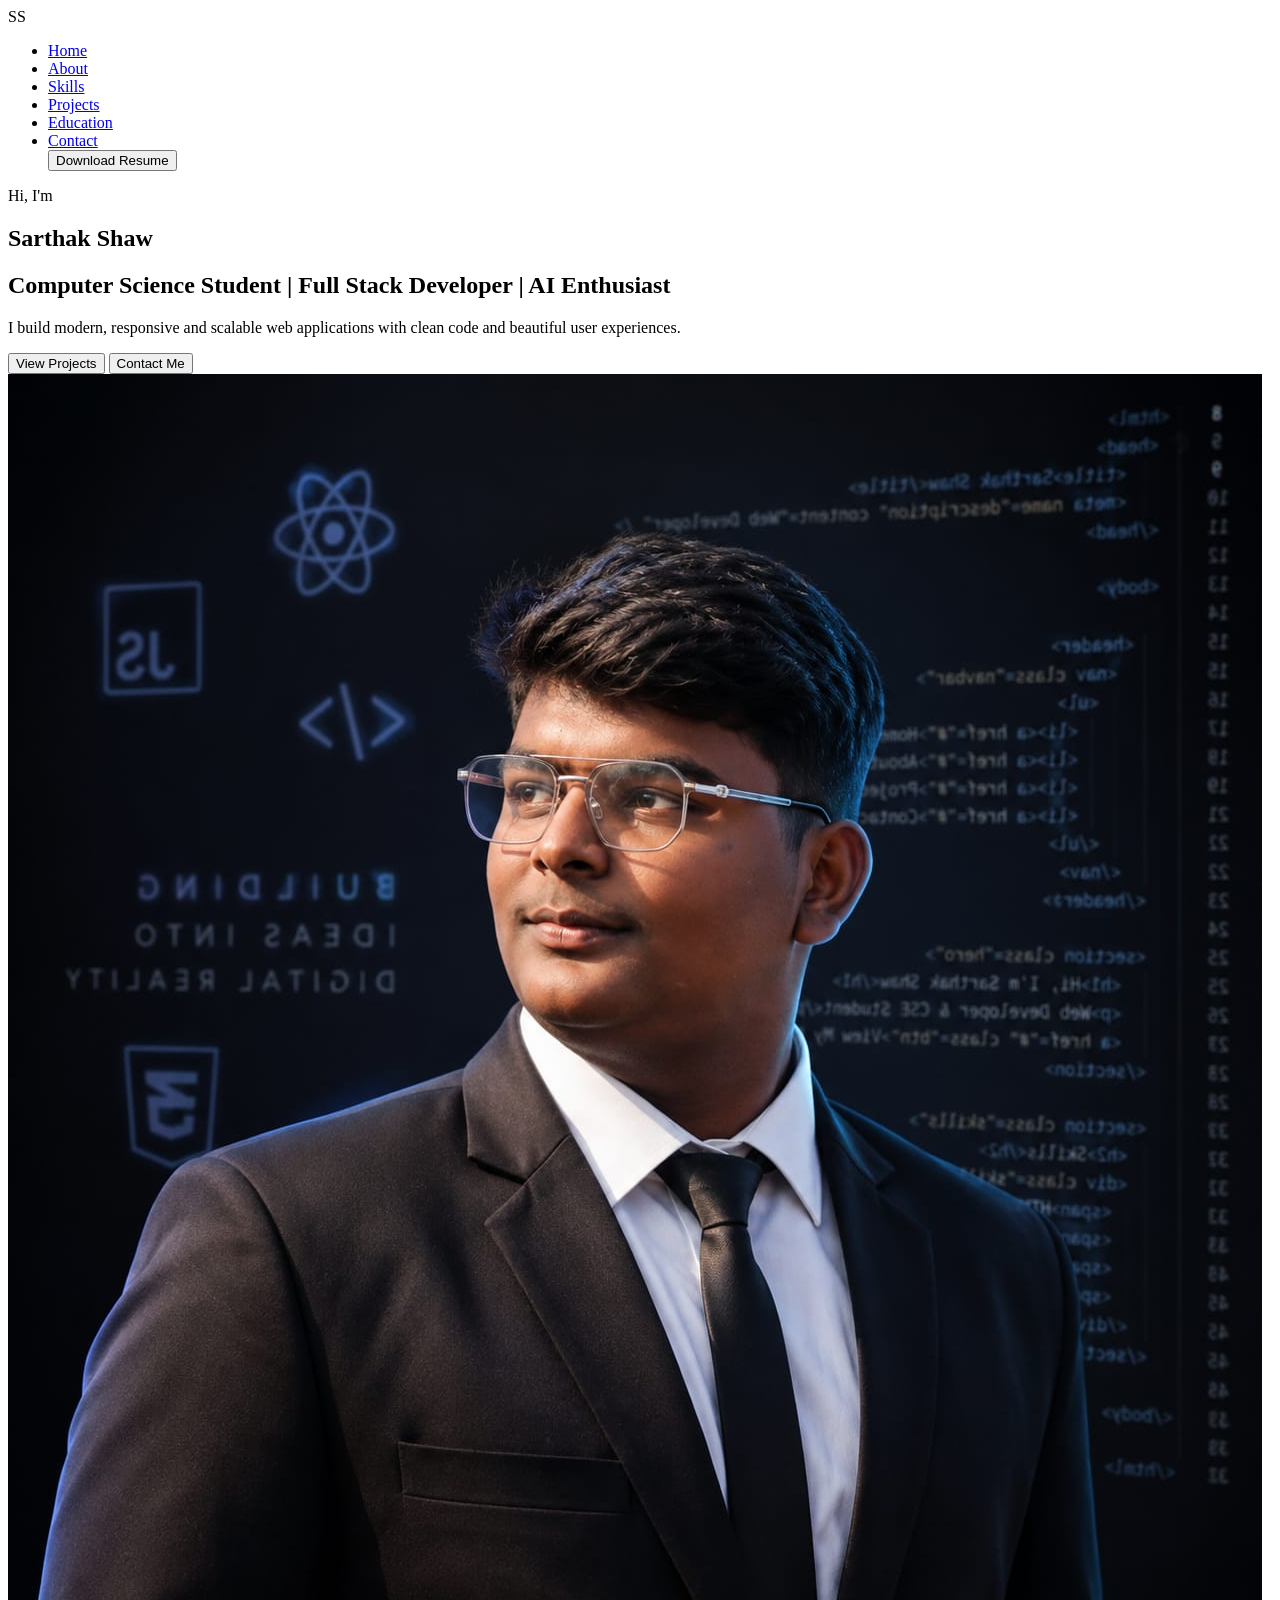
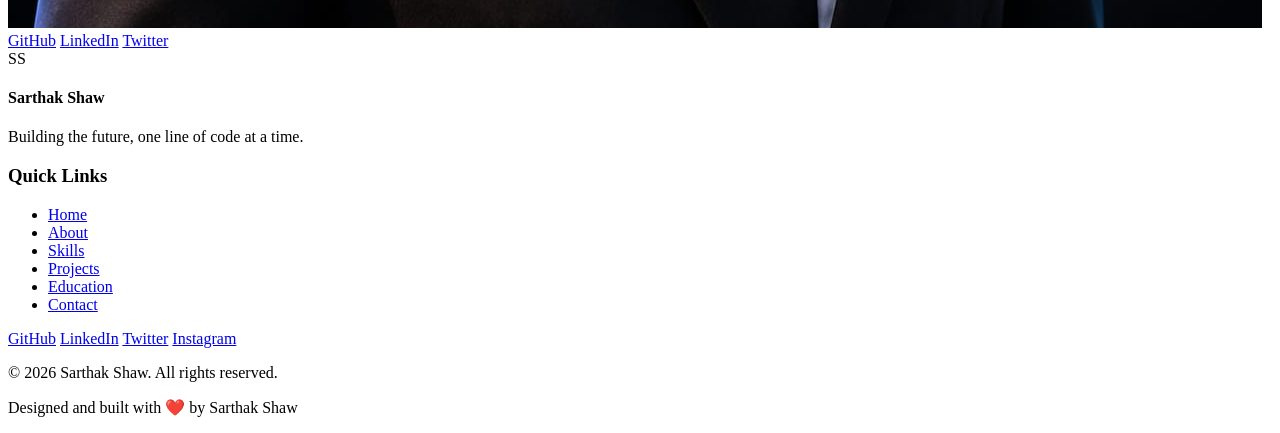
<file: index.html>
<!DOCTYPE html>
<html lang="en">
<head>
    <meta charset="UTF-8">
    <meta name="viewport" content="width=device-width, initial-scale=1.0">
    <title>My Portfolio</title>
    
</head>
<body>
    <header>
        <nav>
        <div class="logo">SS</div>
            <ul>
                <li><a href="index.html">Home</a></li>
                <li><a href="about.html">About</a></li>
                <li><a href="skills.html">Skills</a></li>
                <li><a href="projects.html">Projects</a></li>
                <li><a href="education.html">Education</a></li>
                <li><a href="contact.html">Contact</a></li>
            
                <a href="resume.html">
                    <button>Download Resume</button>
                </a>
            </ul>
        </nav>
    </header>
    <main>
        <section class="hero">
            <div class="hero-text">
                <p>Hi, I'm</p>
                <div class="title">
                    <h1>Sarthak Shaw</h1>
                </div>
                <h2>Computer Science Student | Full Stack Developer | AI Enthusiast</h2>
                <p>I build modern, responsive and scalable web applications with clean code and beautiful user experiences.</p>
                <a href="projects.html">
                    <button>View Projects</button></a>
                <a href="contact.html">
                    <button>Contact Me</button></a>
            </div>
            <div class="hero-image">
                <img src="photome.jpeg" alt="Profile Picture">
            </div>
        </section>

        <section class="social">
            <a href="https://github.com/sarthakshaw" target="_blank">GitHub</a>
            <a href="https://www.linkedin.com/in/sarthakshaw/" target="_blank">LinkedIn</a>
            <a href="https://twitter.com/sarthakshaw" target="_blank">Twitter</a>
        </section>

    </main>

    <footer>
        <section class="footer">
            <div class="logo">SS</div>
            <div class="details">
            <p><h4>Sarthak Shaw</h4></p>
            <p>Building the future, one line of code at a time.</p>
            </div>
            
            <div class="quick-links">
                <h3>Quick Links</h3>
                <ul>
                    <li><a href="index.html">Home</a></li>
                    <li><a href="about.html">About</a></li>
                    <li><a href="skills.html">Skills</a></li>
                    <li><a href="projects.html">Projects</a></li>
                    <li><a href="education.html">Education</a></li>
                    <li><a href="contact.html">Contact</a></li>
                </ul>
            </div>

            <div class="Connect">
            <a href="https://github.com/SarthakShaw01" target="_blank">GitHub</a>
            <a href="https://www.linkedin.com/in/sarthakshaw/" target="_blank">LinkedIn</a>
            <a href="https://x.com/SarthakShaw2007" target="_blank">Twitter</a>
            <a href="https://www.instagram.com/sarthak.shaw/?hl=en" target="_blank">Instagram</a>
            </div>


            <div>
                <p>© 2026 Sarthak Shaw. All rights reserved.</p>
                <p>Designed and built with ❤️ by Sarthak Shaw</p>
            </div>
                

        </section>
    </footer>
</body>
</html>
</file>
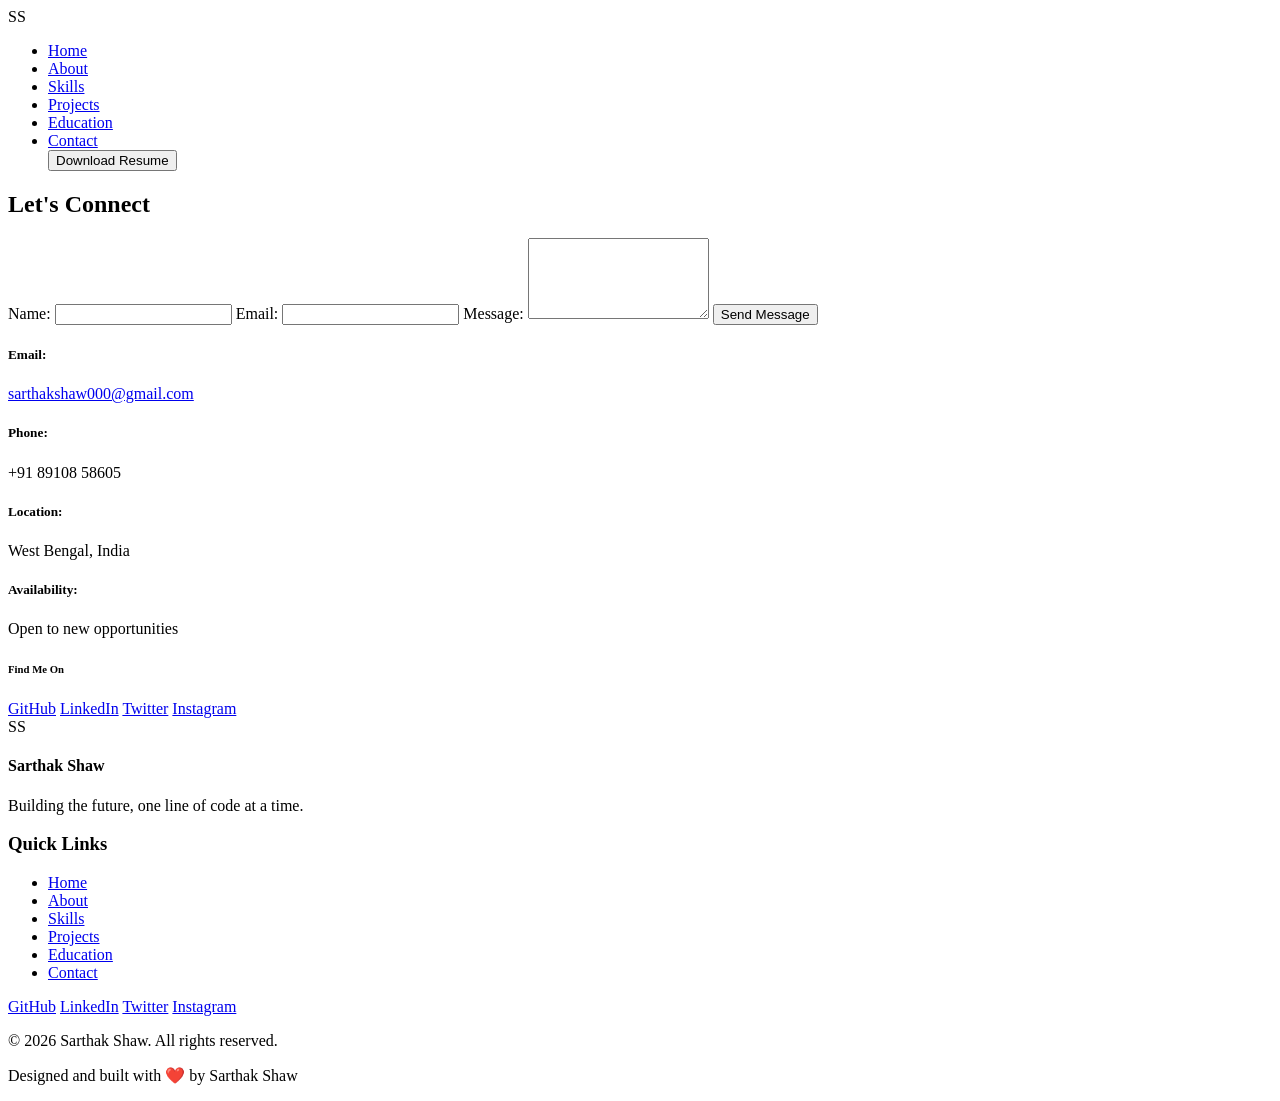
<file: contact.html>
<!DOCTYPE html>
<html lang="en">
<head>
    <meta charset="UTF-8">
    <meta name="viewport" content="width=device-width, initial-scale=1.0">
    <title>Document</title>
</head>
<body>
    <header>
        <nav>
        <div class="logo">SS</div>
            <ul>
                <li><a href="index.html">Home</a></li>
                <li><a href="about.html">About</a></li>
                <li><a href="skills.html">Skills</a></li>
                <li><a href="projects.html">Projects</a></li>
                <li><a href="education.html">Education</a></li>
                <li><a href="contact.html">Contact</a></li>
            
                <a href="resume.html">
                    <button>Download Resume</button>
                </a>
            </ul>
        </nav>
    </header>

    <main>
        <section class="contact">
            <div class="title">
                <h2>Let's Connect</h2>
            </div>
            <div class="contact-form">
                <form action="https://formspree.io/f/xpqggver" method="POST">
                    <label for="name">Name:</label>
                    <input type="text" id="name" name="name" required>

                    <label for="email">Email:</label>
                    <input type="email" id="email" name="_replyto" required>

                    <label for="message">Message:</label>
                    <textarea id="message" name="message" rows="5" required></textarea>

                    <button type="submit">Send Message</button>
                </form>
            </div>
            <div class="contact-info">
                <h5>Email:</h5>
                <p><a href="mailto:sarthakshaw000@gmail.com">sarthakshaw000@gmail.com</a></p>
                <h5>Phone:</h5>
                <p>+91 89108 58605</p>
                <h5>Location:</h5>
                <p>West Bengal, India</p>
                <h5>Availability:</h5>
                <p>Open to new opportunities</p>
            </div>
            <div class="social">
                <h6>Find Me On</h6>
                <a href="https://github.com/SarthakShaw01" target="_blank">GitHub</a>
                <a href="https://www.linkedin.com/in/sarthakshaw/" target="_blank">LinkedIn</a>
                <a href="https://x.com/SarthakShaw2007" target="_blank">Twitter</a>
                <a href="https://www.instagram.com/sarthak.shaw/?hl=en" target="_blank">Instagram</a>
            </div>
        </section>
    </main>


    <footer>
        <section class="footer">
            <div class="logo">SS</div>
            <div class="details">
            <p><h4>Sarthak Shaw</h4></p>
            <p>Building the future, one line of code at a time.</p>
            </div>
            
            <div class="quick-links">
                <h3>Quick Links</h3>
                <ul>
                    <li><a href="index.html">Home</a></li>
                    <li><a href="about.html">About</a></li>
                    <li><a href="skills.html">Skills</a></li>
                    <li><a href="projects.html">Projects</a></li>
                    <li><a href="education.html">Education</a></li>
                    <li><a href="contact.html">Contact</a></li>
                </ul>
            </div>

            <div class="Connect">
            <a href="https://github.com/SarthakShaw01" target="_blank">GitHub</a>
            <a href="https://www.linkedin.com/in/sarthakshaw/" target="_blank">LinkedIn</a>
            <a href="https://x.com/SarthakShaw2007" target="_blank">Twitter</a>
            <a href="https://www.instagram.com/sarthak.shaw/?hl=en" target="_blank">Instagram</a>
            </div>


            <div>
                <p>© 2026 Sarthak Shaw. All rights reserved.</p>
                <p>Designed and built with ❤️ by Sarthak Shaw</p>
            </div>
                

        </section>
    </footer>  
</body>
</html>
</file>
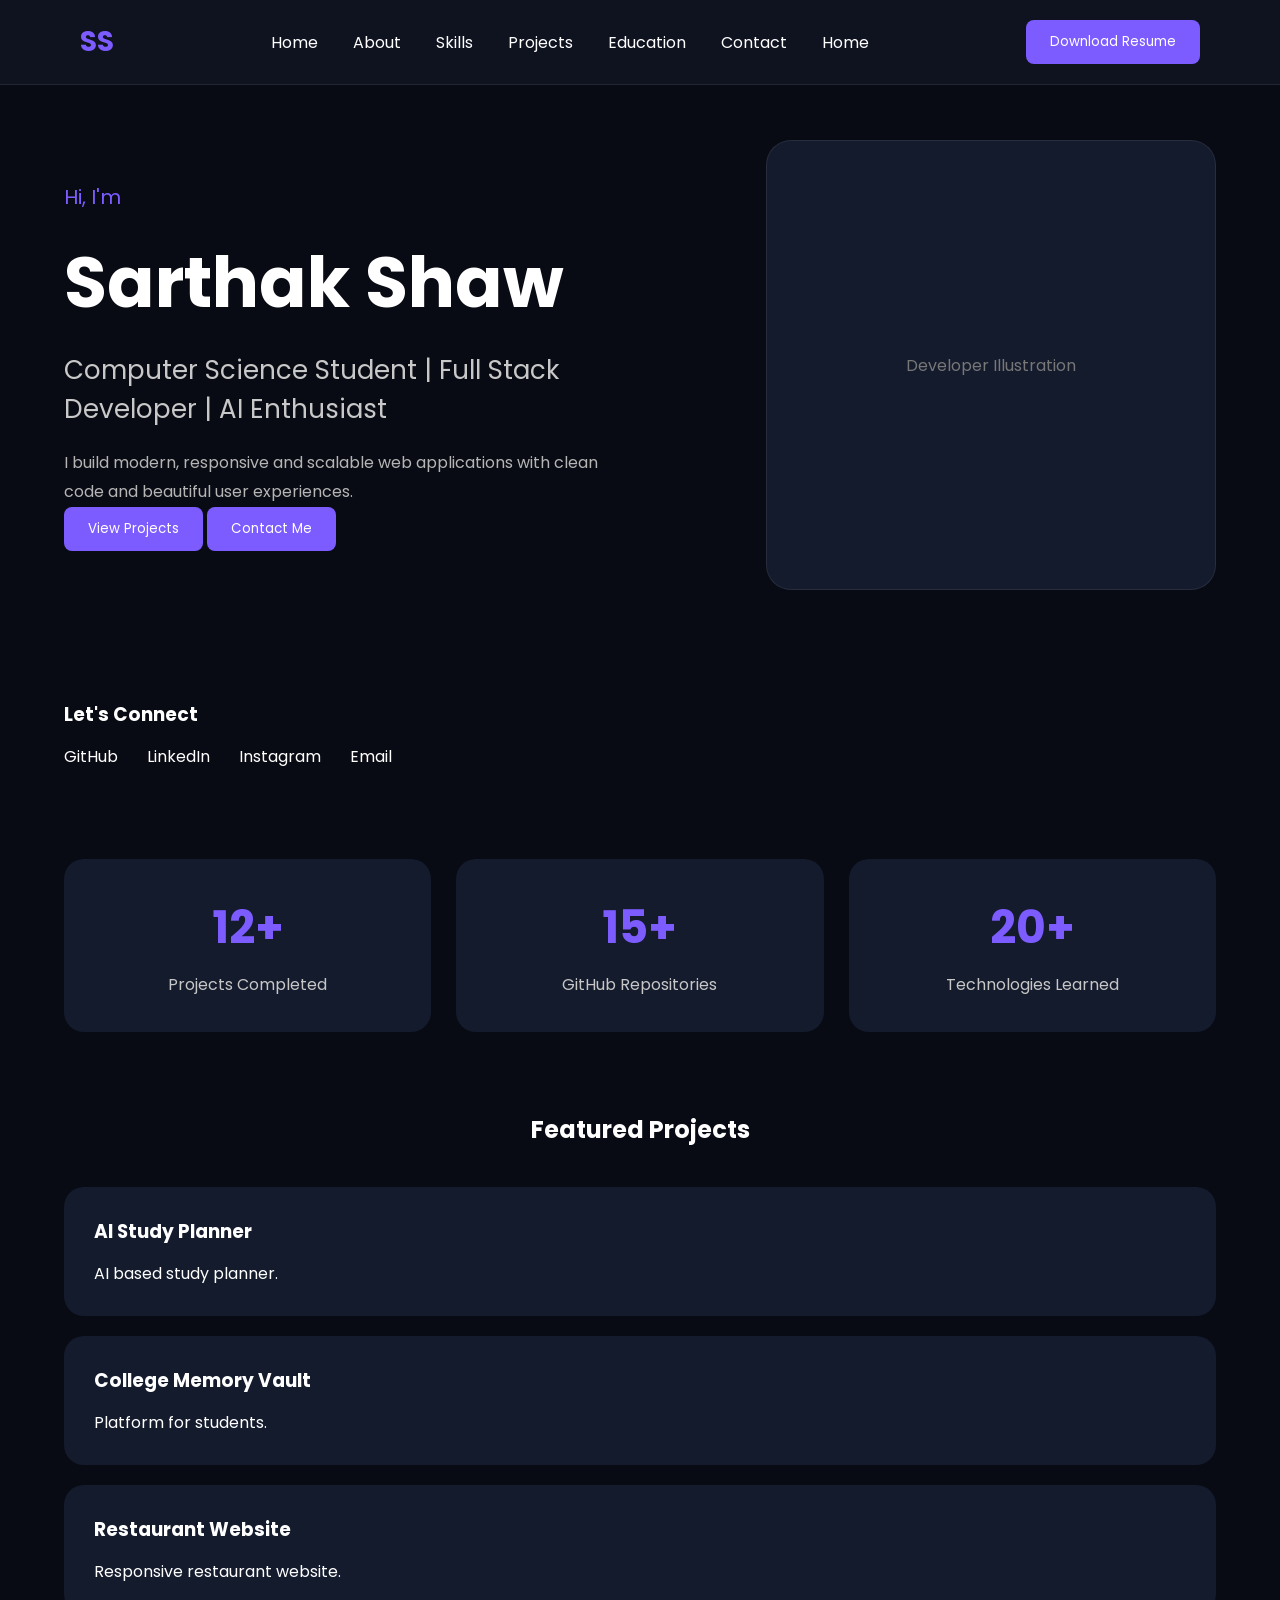
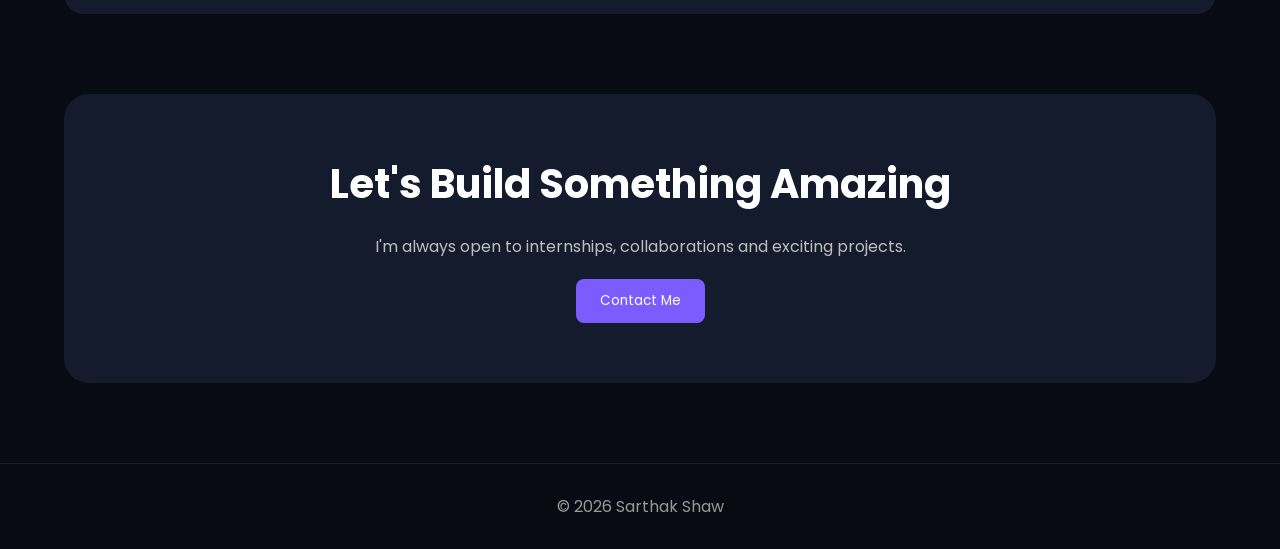
<file: demo.html>
<!DOCTYPE html>
<html lang="en">
<head>
    <meta charset="UTF-8">
    <meta name="viewport" content="width=device-width, initial-scale=1.0">
    <title>Document</title>
    <link rel="stylesheet" href="style.css">
</head>
<body>

    <!-- Header -->
    <header>
        <nav>
            <div class="logo">SS</div>

            <ul>
                <li><a href="demo.html">Home</a></li>
                <li><a href="about.html">About</a></li>
                <li><a href="skills.html">Skills</a></li>
                <li><a href="projects.html">Projects</a></li>
                <li><a href="education.html">Education</a></li>
                <li><a href="contact.html">Contact</a></li>
                <li><a href="index.html">Home</a></li>
            </ul>

            <a href="resume.html">
                <button>Download Resume</button>
            </a>
        </nav>
    </header>

    <!-- Main -->
    <main>

        <!-- Hero Section -->
        <section class="hero">

            <div class="hero-text">

                <p>Hi, I'm</p>

                <h1>Sarthak Shaw</h1>

                <h2>
                    Computer Science Student |
                    Full Stack Developer |
                    AI Enthusiast
                </h2>

                <p>
                    I build modern, responsive and scalable web
                    applications with clean code and beautiful user
                    experiences.
                </p>

                <button>View Projects</button>
                <button>Contact Me</button>

            </div>

            <div class="hero-image">

                <!-- Developer Illustration -->

            </div>

        </section>

        <!-- Social Links -->
        <section class="social">

            <h3>Let's Connect</h3>

            <a href="#">GitHub</a>
            <a href="#">LinkedIn</a>
            <a href="#">Instagram</a>
            <a href="#">Email</a>

        </section>

        <!-- Quick Stats -->
        <section class="stats">

            <div>
                <h2>12+</h2>
                <p>Projects Completed</p>
            </div>

            <div>
                <h2>15+</h2>
                <p>GitHub Repositories</p>
            </div>

            <div>
                <h2>20+</h2>
                <p>Technologies Learned</p>
            </div>

        </section>

        <!-- Featured Projects -->
        <section class="featured-projects">

            <h2>Featured Projects</h2>

            <div class="project-card">
                <h3>AI Study Planner</h3>
                <p>AI based study planner.</p>
            </div>

            <div class="project-card">
                <h3>College Memory Vault</h3>
                <p>Platform for students.</p>
            </div>

            <div class="project-card">
                <h3>Restaurant Website</h3>
                <p>Responsive restaurant website.</p>
            </div>

        </section>

        <!-- Call To Action -->
        <section class="cta">

            <h2>Let's Build Something Amazing</h2>

            <p>
                I'm always open to internships,
                collaborations and exciting projects.
            </p>

            <button>Contact Me</button>

        </section>

    </main>

    <!-- Footer -->
    <footer>

        <p>© 2026 Sarthak Shaw</p>

    </footer>

</body>
</html>
</file>
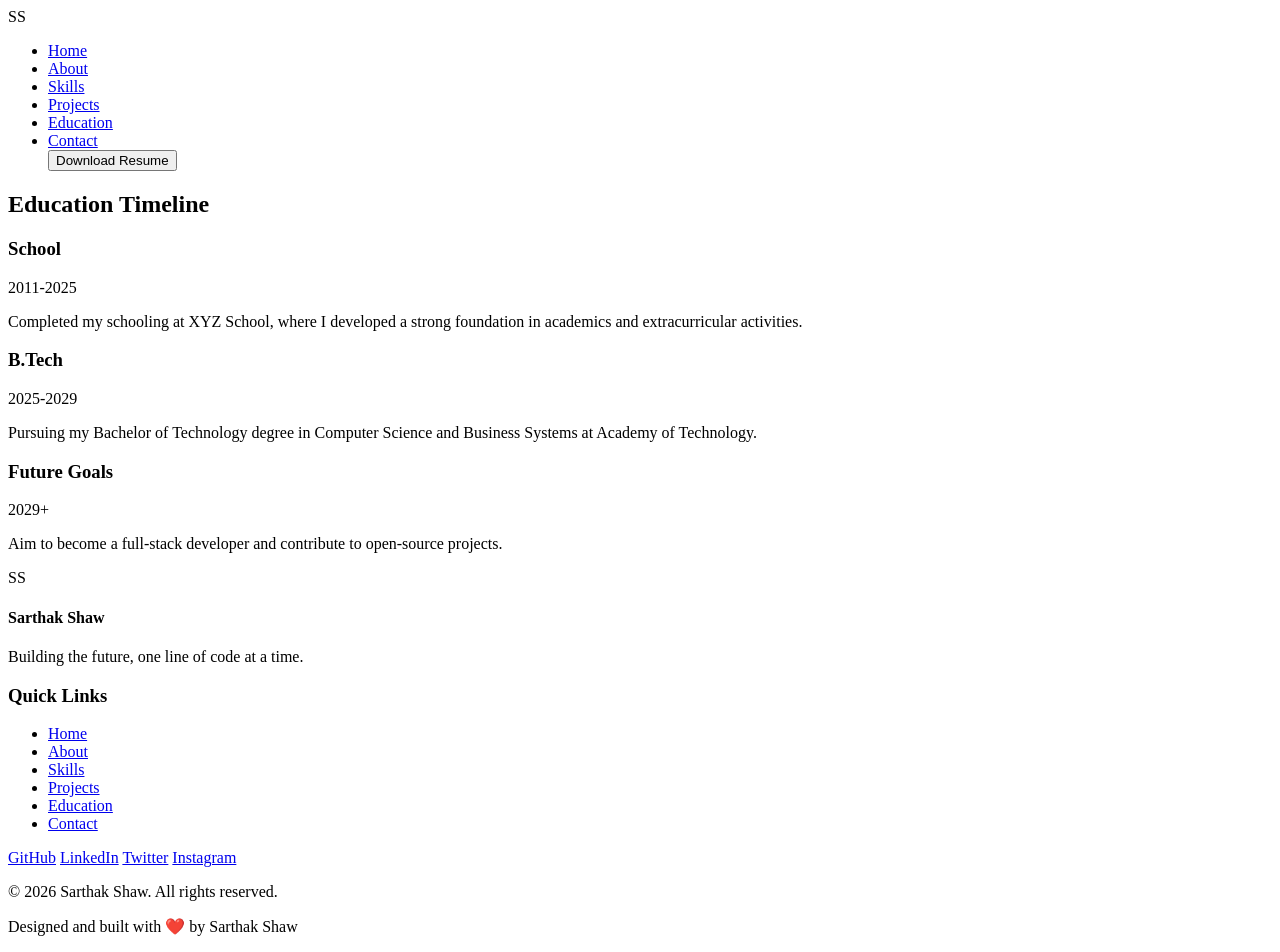
<file: education.html>
<!DOCTYPE html>
<html lang="en">
<head>
    <meta charset="UTF-8">
    <meta name="viewport" content="width=device-width, initial-scale=1.0">
    <title>Document</title>
</head>
<body>
    <header>
        <nav>
        <div class="logo">SS</div>
            <ul>
                <li><a href="index.html">Home</a></li>
                <li><a href="about.html">About</a></li>
                <li><a href="skills.html">Skills</a></li>
                <li><a href="projects.html">Projects</a></li>
                <li><a href="education.html">Education</a></li>
                <li><a href="contact.html">Contact</a></li>
            
                <a href="resume.html">
                    <button>Download Resume</button>
                </a>
            </ul>
        </nav>
    </header>

    <main>
        <section class="education">
            <div class="title">
                <h2>Education Timeline</h2>
            </div>
            <div class="timeline">
                <div class="school">
                    <h3>School</h3>
                    <p>2011-2025</p>
                    <p>Completed my schooling at XYZ School, where I developed a strong foundation in academics and extracurricular activities.</p>
                </div>
                <div class="college">
                    <h3>B.Tech</h3>
                    <p>2025-2029</p>
                    <p>Pursuing my Bachelor of Technology degree in Computer Science and Business Systems at Academy of Technology.</p>
                </div>
                <div class="goals">
                    <h3>Future Goals</h3>
                    <p>2029+</p>
                    <p>Aim to become a full-stack developer and contribute to open-source projects.</p>
                </div>
            </div>
        </section>
    </main>


    <footer>
        <section class="footer">
            <div class="logo">SS</div>
            <div class="details">
            <p><h4>Sarthak Shaw</h4></p>
            <p>Building the future, one line of code at a time.</p>
            </div>
            
            <div class="quick-links">
                <h3>Quick Links</h3>
                <ul>
                    <li><a href="index.html">Home</a></li>
                    <li><a href="about.html">About</a></li>
                    <li><a href="skills.html">Skills</a></li>
                    <li><a href="projects.html">Projects</a></li>
                    <li><a href="education.html">Education</a></li>
                    <li><a href="contact.html">Contact</a></li>
                </ul>
            </div>

            <div class="Connect">
            <a href="https://github.com/SarthakShaw01" target="_blank">GitHub</a>
            <a href="https://www.linkedin.com/in/sarthakshaw/" target="_blank">LinkedIn</a>
            <a href="https://x.com/SarthakShaw2007" target="_blank">Twitter</a>
            <a href="https://www.instagram.com/sarthak.shaw/?hl=en" target="_blank">Instagram</a>
            </div>


            <div>
                <p>© 2026 Sarthak Shaw. All rights reserved.</p>
                <p>Designed and built with ❤️ by Sarthak Shaw</p>
            </div>
                

        </section>
    </footer>  
</body>
</html>
</file>
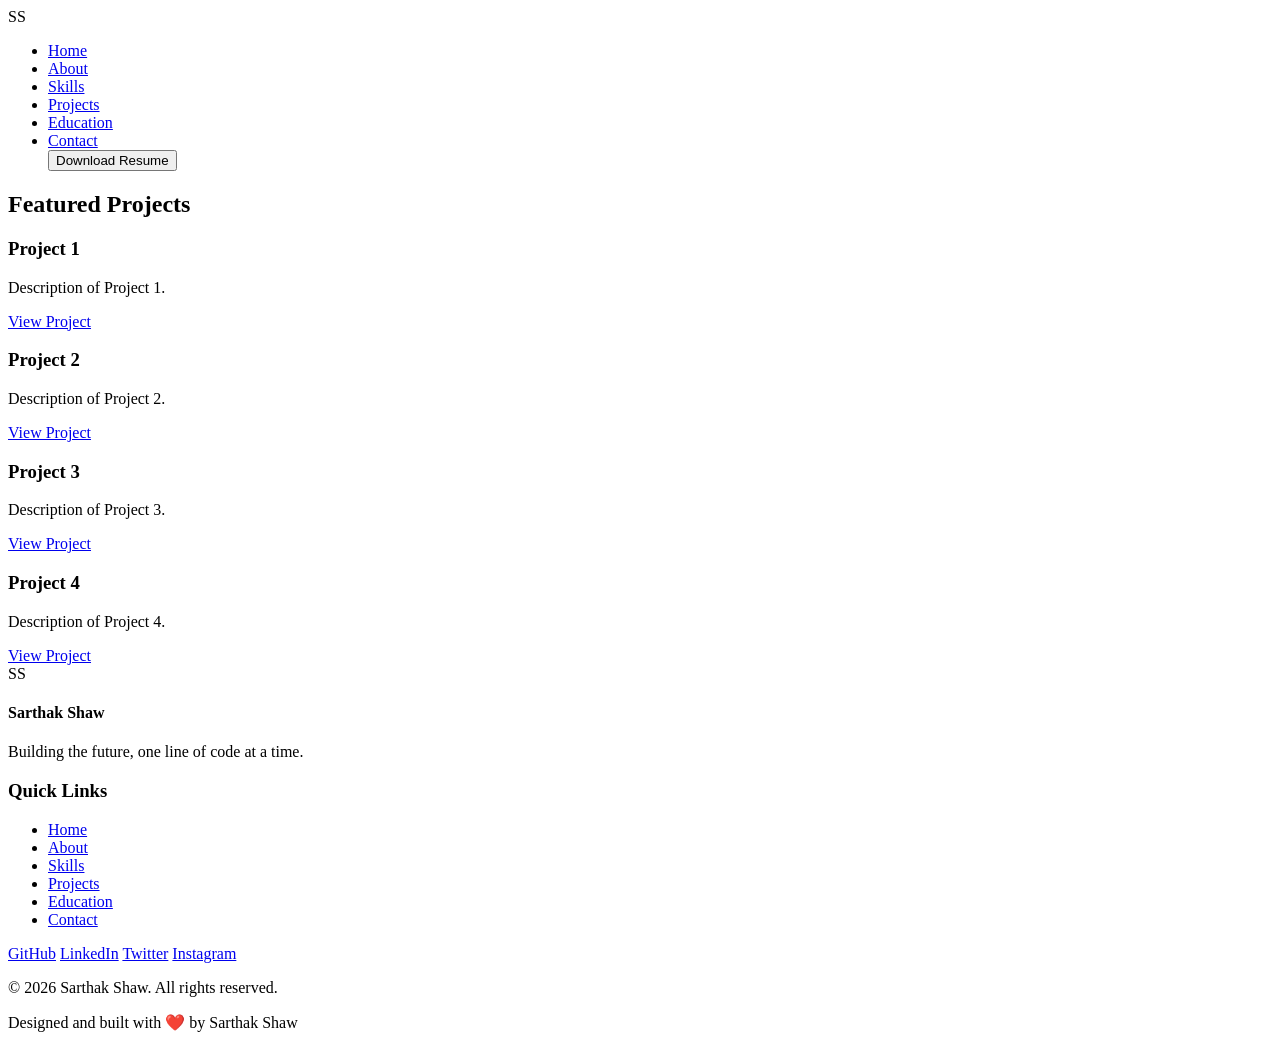
<file: projects.html>
<!DOCTYPE html>
<html lang="en">
<head>
    <meta charset="UTF-8">
    <meta name="viewport" content="width=device-width, initial-scale=1.0">
    <title>Document</title>
</head>
<body>
    <header>
        <nav>
        <div class="logo">SS</div>
            <ul>
                <li><a href="index.html">Home</a></li>
                <li><a href="about.html">About</a></li>
                <li><a href="skills.html">Skills</a></li>
                <li><a href="projects.html">Projects</a></li>
                <li><a href="education.html">Education</a></li>
                <li><a href="contact.html">Contact</a></li>
            
                <a href="resume.html">
                    <button>Download Resume</button>
                </a>
            </ul>
        </nav>
    </header>

    <main>
        <section class="projects">
            <div class="title">
                <h2>Featured Projects</h2>
            </div>
            <div class="project-list">
                <div class="project-item">
                    <h3>Project 1</h3>
                    <p>Description of Project 1.</p>
                    <a href="#">View Project</a>
                </div>
                <div class="project-item">
                    <h3>Project 2</h3>
                    <p>Description of Project 2.</p>
                    <a href="#">View Project</a>
                </div>
                <div class="project-item">
                    <h3>Project 3</h3>
                    <p>Description of Project 3.</p>
                    <a href="#">View Project</a>
                </div>
                <div class="project-item">
                    <h3>Project 4</h3>
                    <p>Description of Project 4.</p>
                    <a href="#">View Project</a>
                </div>
            </div>
        </section>
    </main>


    <footer>
        <section class="footer">
            <div class="logo">SS</div>
            <div class="details">
            <p><h4>Sarthak Shaw</h4></p>
            <p>Building the future, one line of code at a time.</p>
            </div>
            
            <div class="quick-links">
                <h3>Quick Links</h3>
                <ul>
                    <li><a href="index.html">Home</a></li>
                    <li><a href="about.html">About</a></li>
                    <li><a href="skills.html">Skills</a></li>
                    <li><a href="projects.html">Projects</a></li>
                    <li><a href="education.html">Education</a></li>
                    <li><a href="contact.html">Contact</a></li>
                </ul>
            </div>

            <div class="Connect">
            <a href="https://github.com/SarthakShaw01" target="_blank">GitHub</a>
            <a href="https://www.linkedin.com/in/sarthakshaw/" target="_blank">LinkedIn</a>
            <a href="https://x.com/SarthakShaw2007" target="_blank">Twitter</a>
            <a href="https://www.instagram.com/sarthak.shaw/?hl=en" target="_blank">Instagram</a>
            </div>


            <div>
                <p>© 2026 Sarthak Shaw. All rights reserved.</p>
                <p>Designed and built with ❤️ by Sarthak Shaw</p>
            </div>
                

        </section>
    </footer>  
</body>
</html>
</file>
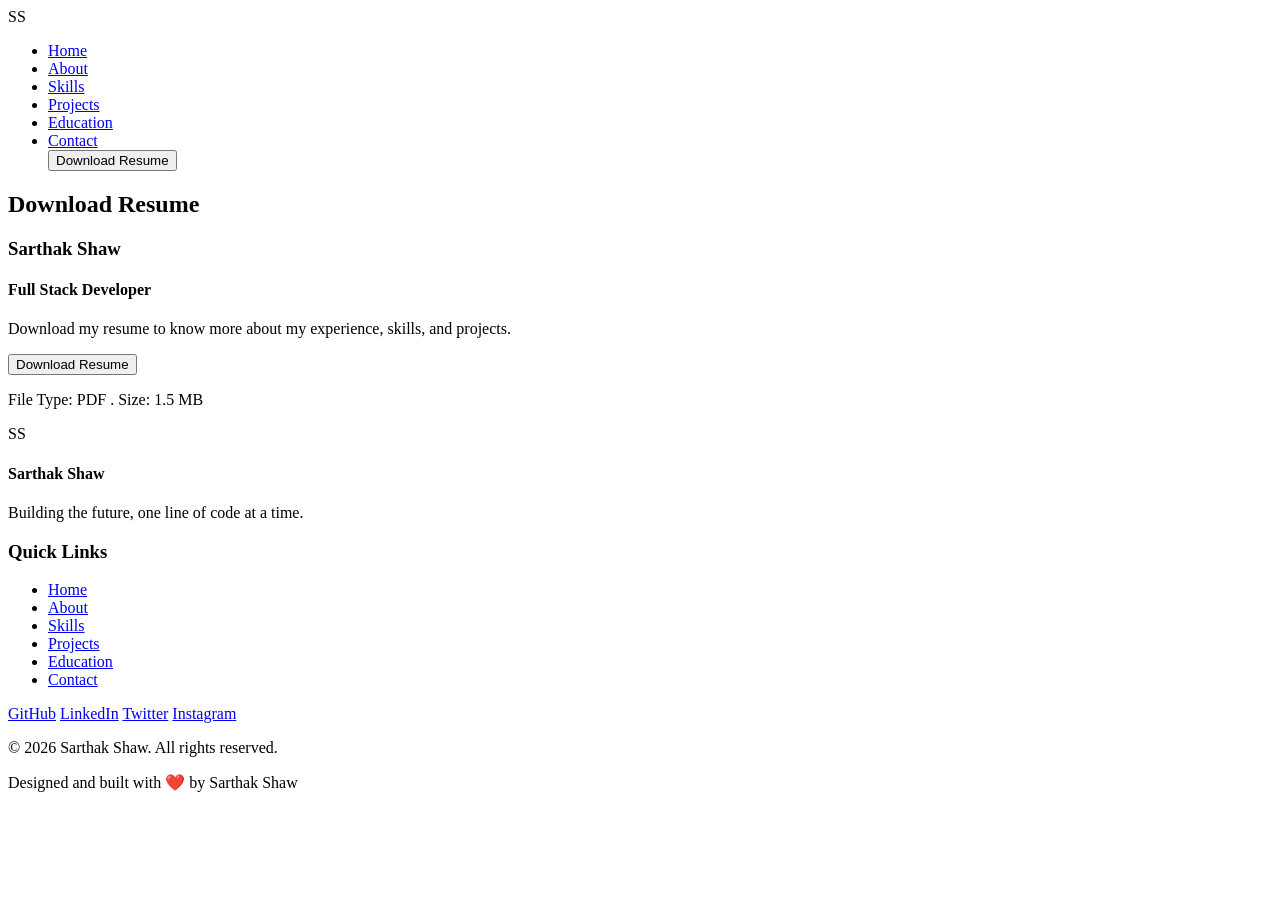
<file: resume.html>
<!DOCTYPE html>
<html lang="en">
<head>
    <meta charset="UTF-8">
    <meta name="viewport" content="width=device-width, initial-scale=1.0">
    <title>Document</title>
</head>
<body>
    <header>
        <nav>
        <div class="logo">SS</div>
            <ul>
                <li><a href="index.html">Home</a></li>
                <li><a href="about.html">About</a></li>
                <li><a href="skills.html">Skills</a></li>
                <li><a href="projects.html">Projects</a></li>
                <li><a href="education.html">Education</a></li>
                <li><a href="contact.html">Contact</a></li>
            
                <a href="resume.html">
                    <button>Download Resume</button>
                </a>
            </ul>
        </nav>
    </header>

    <main>
        <section class="resume">
            <div class="title">
                <h2>Download Resume</h2>
            </div>
            <div class="resume-content">
                <h3>Sarthak Shaw</h3>
                <h4>Full Stack Developer</h4>
                <p>Download my resume to know more about my experience, skills, and projects.</p>
                <a href="Sarthak_Shaw_Resume.pdf" download>
                    <button>Download Resume</button>
                </a>
                <p> File Type: PDF  .  Size: 1.5 MB </p>
            </div>
        </section>
    </main>

    <footer>
        <section class="footer">
            <div class="logo">SS</div>
            <div class="details">
            <p><h4>Sarthak Shaw</h4></p>
            <p>Building the future, one line of code at a time.</p>
            </div>
            
            <div class="quick-links">
                <h3>Quick Links</h3>
                <ul>
                    <li><a href="index.html">Home</a></li>
                    <li><a href="about.html">About</a></li>
                    <li><a href="skills.html">Skills</a></li>
                    <li><a href="projects.html">Projects</a></li>
                    <li><a href="education.html">Education</a></li>
                    <li><a href="contact.html">Contact</a></li>
                </ul>
            </div>

            <div class="Connect">
            <a href="https://github.com/SarthakShaw01" target="_blank">GitHub</a>
            <a href="https://www.linkedin.com/in/sarthakshaw/" target="_blank">LinkedIn</a>
            <a href="https://x.com/SarthakShaw2007" target="_blank">Twitter</a>
            <a href="https://www.instagram.com/sarthak.shaw/?hl=en" target="_blank">Instagram</a>
            </div>


            <div>
                <p>© 2026 Sarthak Shaw. All rights reserved.</p>
                <p>Designed and built with ❤️ by Sarthak Shaw</p>
            </div>
                

        </section>
    </footer>
</body>
</html>
</file>
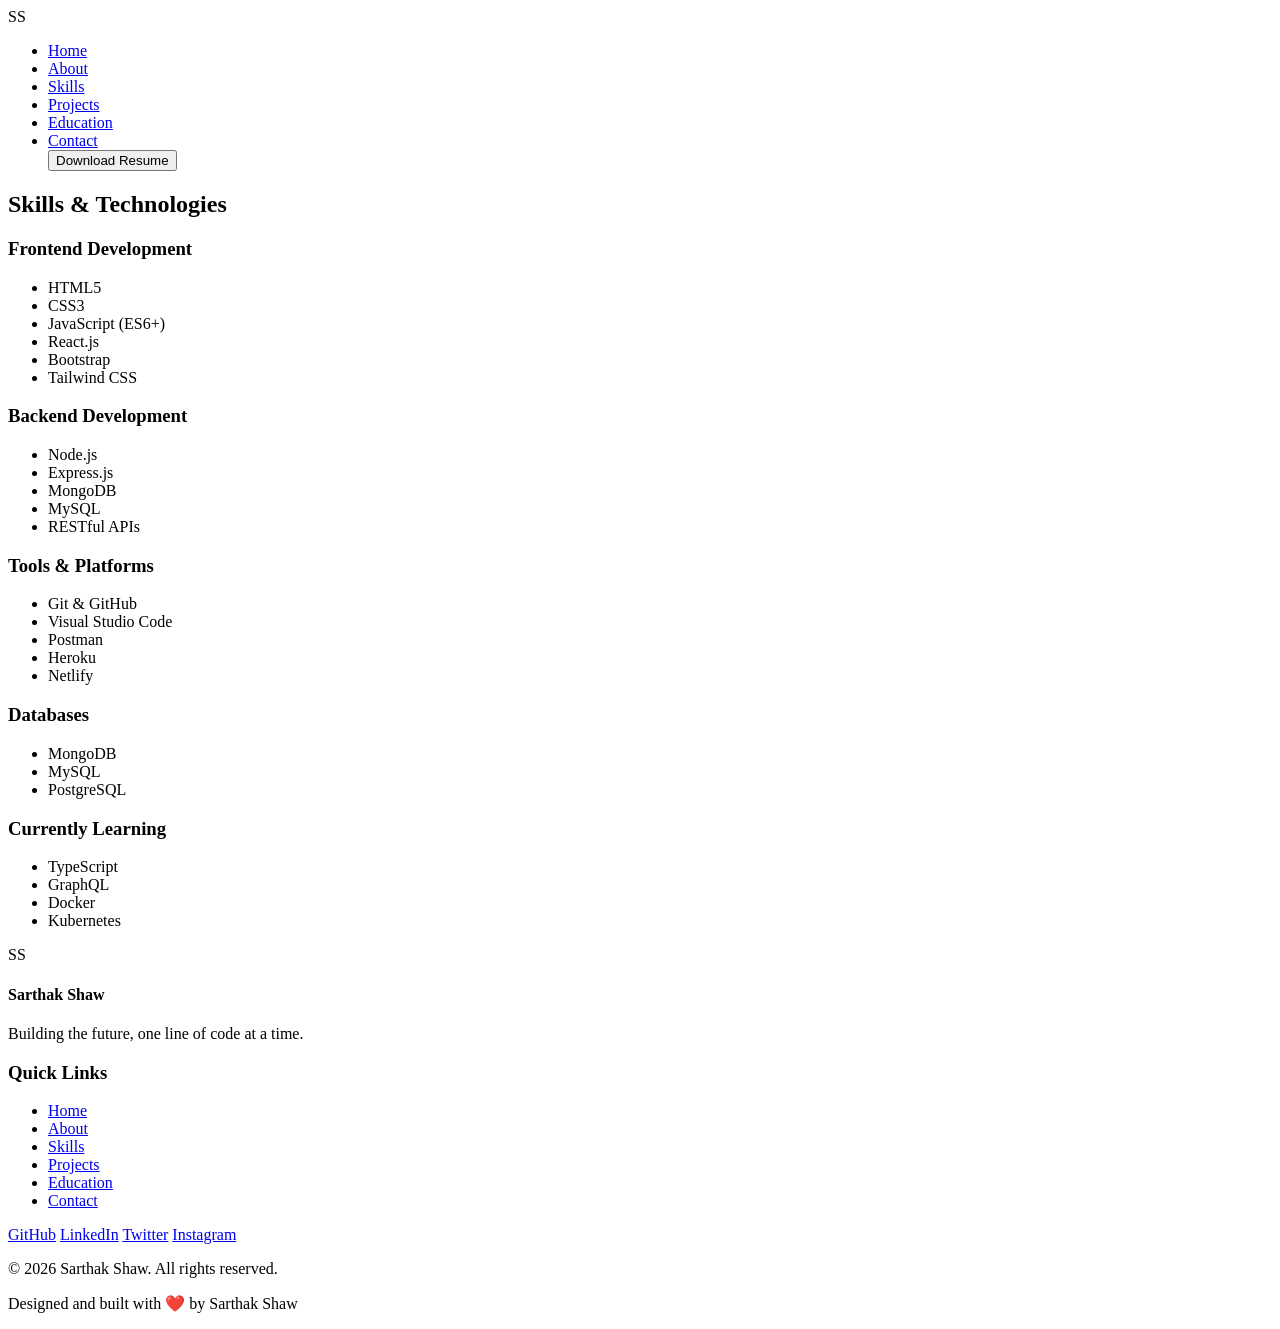
<file: skills.html>
<!DOCTYPE html>
<html lang="en">
<head>
    <meta charset="UTF-8">
    <meta name="viewport" content="width=device-width, initial-scale=1.0">
    <title>Document</title>
</head>
<body>
    <header>
        <nav>
        <div class="logo">SS</div>
            <ul>
                <li><a href="index.html">Home</a></li>
                <li><a href="about.html">About</a></li>
                <li><a href="skills.html">Skills</a></li>
                <li><a href="projects.html">Projects</a></li>
                <li><a href="education.html">Education</a></li>
                <li><a href="contact.html">Contact</a></li>
            
                <a href="resume.html">
                    <button>Download Resume</button>
                </a>
            </ul>
        </nav>
    </header>

    <main>
        <section class="skills">
            <div class="title">
                <h2>Skills & Technologies</h2>
            </div>
            <div class="frontend">
                <h3>Frontend Development</h3>
                <ul>
                    <li>HTML5</li>
                    <li>CSS3</li>
                    <li>JavaScript (ES6+)</li>
                    <li>React.js</li>
                    <li>Bootstrap</li>
                    <li>Tailwind CSS</li>
                </ul>
            </div>
            <div class="backend">
                <h3>Backend Development</h3>
                <ul>
                    <li>Node.js</li>
                    <li>Express.js</li>
                    <li>MongoDB</li>
                    <li>MySQL</li>
                    <li>RESTful APIs</li>
                </ul>
            </div>
            <div class="tools">
                <h3>Tools & Platforms</h3>
                <ul>
                    <li>Git & GitHub</li>
                    <li>Visual Studio Code</li>
                    <li>Postman</li>
                    <li>Heroku</li>
                    <li>Netlify</li>
                </ul>
            </div>
            <div class="databases">
                <h3>Databases</h3>
                <ul>
                    <li>MongoDB</li>
                    <li>MySQL</li>
                    <li>PostgreSQL</li>
                </ul>
            </div>
            <div class="current">
                <h3>Currently Learning</h3>
                <ul>
                    <li>TypeScript</li>
                    <li>GraphQL</li>
                    <li>Docker</li>
                    <li>Kubernetes</li>
                </ul>
            </div>
        </section>
    </main>

    <footer>
        <section class="footer">
            <div class="logo">SS</div>
            <div class="details">
            <p><h4>Sarthak Shaw</h4></p>
            <p>Building the future, one line of code at a time.</p>
            </div>
            
            <div class="quick-links">
                <h3>Quick Links</h3>
                <ul>
                    <li><a href="index.html">Home</a></li>
                    <li><a href="about.html">About</a></li>
                    <li><a href="skills.html">Skills</a></li>
                    <li><a href="projects.html">Projects</a></li>
                    <li><a href="education.html">Education</a></li>
                    <li><a href="contact.html">Contact</a></li>
                </ul>
            </div>

            <div class="Connect">
            <a href="https://github.com/SarthakShaw01" target="_blank">GitHub</a>
            <a href="https://www.linkedin.com/in/sarthakshaw/" target="_blank">LinkedIn</a>
            <a href="https://x.com/SarthakShaw2007" target="_blank">Twitter</a>
            <a href="https://www.instagram.com/sarthak.shaw/?hl=en" target="_blank">Instagram</a>
            </div>


            <div>
                <p>© 2026 Sarthak Shaw. All rights reserved.</p>
                <p>Designed and built with ❤️ by Sarthak Shaw</p>
            </div>
                

        </section>
    </footer>    
</body>
</html>
</file>
<file: style.css>
/* ===========================
   GOOGLE FONT
=========================== */
@import url('https://fonts.googleapis.com/css2?family=Poppins:wght@300;400;500;600;700;800&display=swap');

/* ===========================
   RESET
=========================== */

*{
    margin:0;
    padding:0;
    box-sizing:border-box;
    font-family:'Poppins',sans-serif;
}

body{
    background:#090b14;
    color:white;
}

/* ===========================
   HEADER
=========================== */

header{
    width:100%;
    padding:20px 80px;
    position:fixed;
    top:0;
    left:0;
    background:#0f1320;
    border-bottom:1px solid rgba(255,255,255,.08);
}

nav{
    display:flex;
    justify-content:space-between;
    align-items:center;
}

.logo{
    font-size:28px;
    font-weight:700;
    color:#7c5cff;
}

nav ul{
    display:flex;
    list-style:none;
    gap:35px;
}

nav ul li a{
    text-decoration:none;
    color:white;
    transition:.3s;
}

nav ul li a:hover{
    color:#7c5cff;
}

button{
    padding:12px 24px;
    border:none;
    border-radius:8px;
    background:#7c5cff;
    color:white;
    cursor:pointer;
    transition:.3s;
}

button:hover{
    background:#5b42ff;
}

/* ===========================
   HERO
=========================== */

.hero{
    width:90%;
    margin:140px auto 80px;
    display:flex;
    justify-content:space-between;
    align-items:center;
    gap:60px;
}

.hero-text{
    width:50%;
}

.hero-text p:first-child{
    color:#7c5cff;
    font-size:20px;
}

.hero-text h1{
    font-size:70px;
    margin:15px 0;
}

.hero-text h2{
    font-size:26px;
    color:#c8c8c8;
    font-weight:400;
    margin-bottom:20px;
}

.hero-text p{
    color:#b5b5b5;
    line-height:1.8;
}

.hero-image{
    width:450px;
    height:450px;
    background:#141b2d;
    border-radius:25px;
    display:flex;
    justify-content:center;
    align-items:center;
    border:1px solid rgba(255,255,255,.08);
}

.hero-image::after{
    content:"Developer Illustration";
    color:#777;
}

/* ===========================
   SOCIAL
=========================== */

.social{
    width:90%;
    margin:auto;
    padding:30px 0;
}

.social h3{
    margin-bottom:15px;
}

.social a{
    text-decoration:none;
    color:white;
    margin-right:25px;
}

.social a:hover{
    color:#7c5cff;
}

/* ===========================
   STATS
=========================== */

.stats{
    width:90%;
    margin:60px auto;
    display:flex;
    gap:25px;
}

.stats div{
    flex:1;
    background:#141b2d;
    padding:35px;
    border-radius:20px;
    text-align:center;
}

.stats h2{
    font-size:45px;
    color:#7c5cff;
}

.stats p{
    margin-top:10px;
    color:#c7c7c7;
}

/* ===========================
   FEATURED PROJECTS
=========================== */

.featured-projects{
    width:90%;
    margin:80px auto;
}

.featured-projects h2{
    text-align:center;
    margin-bottom:40px;
}

.project-card{
    background:#141b2d;
    padding:30px;
    border-radius:20px;
    margin-bottom:20px;
}

.project-card h3{
    margin-bottom:15px;
}

/* ===========================
   CTA
=========================== */

.cta{
    width:90%;
    margin:80px auto;
    text-align:center;
    background:#141b2d;
    padding:60px;
    border-radius:25px;
}

.cta h2{
    font-size:40px;
}

.cta p{
    margin:20px 0;
    color:#bfbfbf;
}

/* ===========================
   FOOTER
=========================== */

footer{
    margin-top:80px;
    text-align:center;
    padding:30px;
    border-top:1px solid rgba(255,255,255,.08);
    color:#999;
}
</file>
